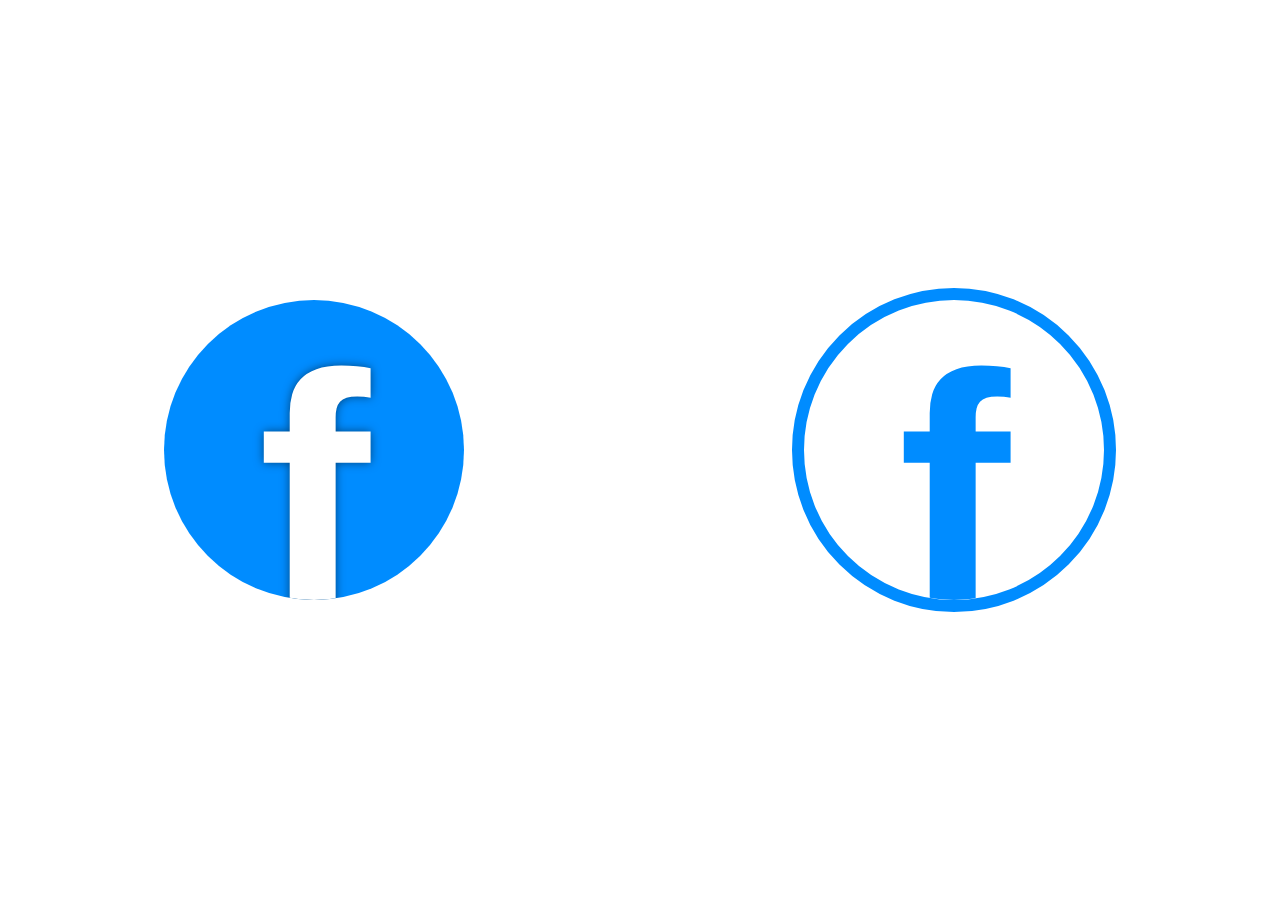
<file: Facebook Logo/index.html>
<!DOCTYPE html>
<html lang="en">
<head>
    <meta charset="UTF-8">
    <meta http-equiv="X-UA-Compatible" content="IE=edge">
    <meta name="viewport" content="width=device-width, initial-scale=1.0">
    <title>Facebook Logo Design</title>
    <link rel="stylesheet" href="style.css">
</head>
<body>
    <div class="logo"><h1>f</h1></div>
    <div class="logo2"><h1>f</h1></div>
</body>
</html>
</file>
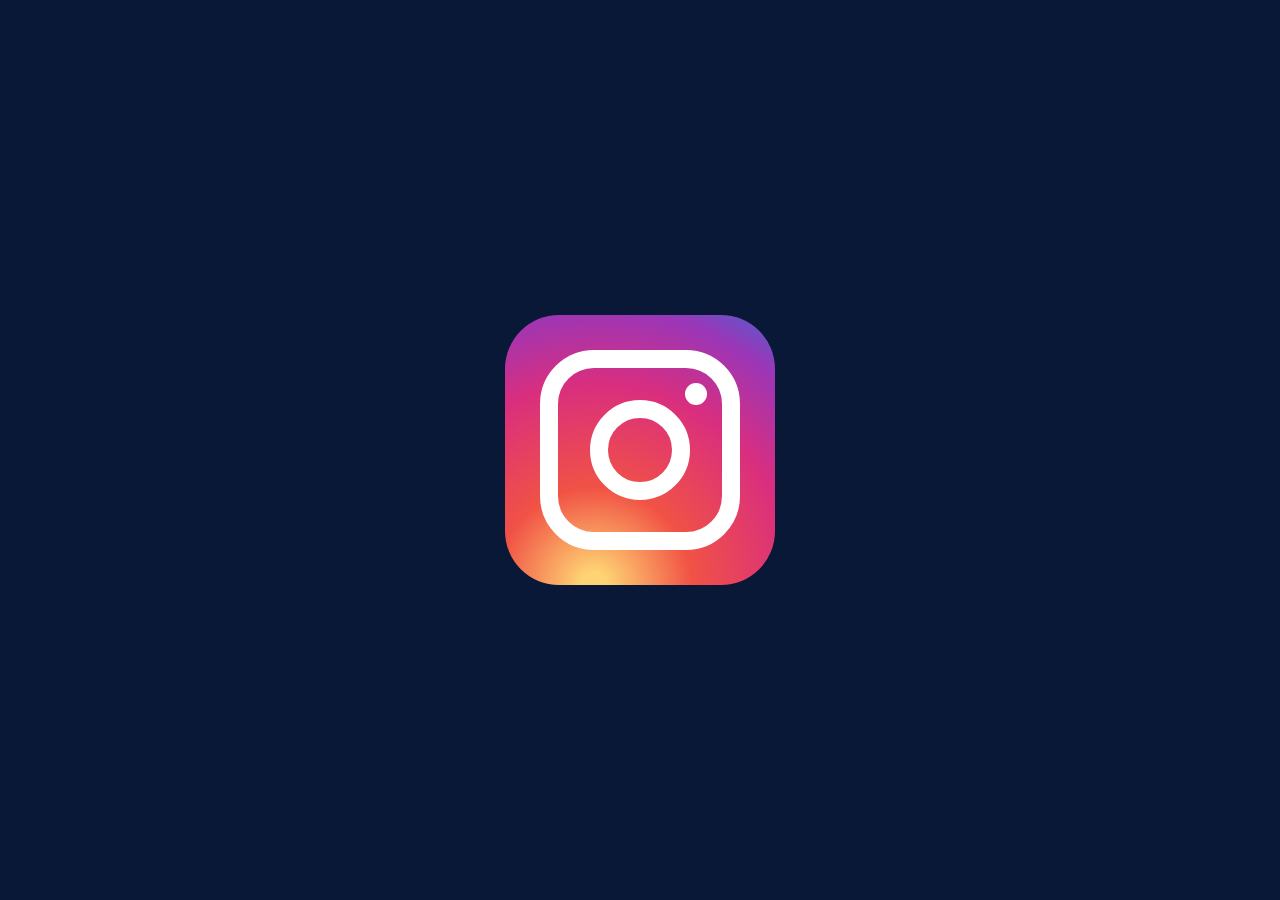
<file: Instagram Logo/index.html>
<!DOCTYPE html>
<html lang="en">
<head>
    <meta charset="UTF-8">
    <meta http-equiv="X-UA-Compatible" content="IE=edge">
    <meta name="viewport" content="width=device-width, initial-scale=1.0">
    <title>Instagram Logo Design</title>
    <link rel="stylesheet" href="style.css">
</head>
<body>
    <div class="container">
        <div class="insta">
            <div class="insta-inner">
                <div class="insta-inner2">
                    
                </div>
            </div>
        </div>
    </div>
</body>
</html>
</file>
<file: Facebook Logo/style.css>
*{
    margin: 0;
    padding: 0;
    font-family: sans-serif;
}

body{
    display: flex;
    align-items: center;
    justify-content: space-around;
    min-height: 100vh;
}

.logo{
    position: relative;
    width: 300px;
    height: 300px;
    background: rgb(0, 140, 255);
    border-radius: 100%;
    overflow: hidden;
}

.logo h1{
    font-size: 21em;
    color: white;
    text-align: center;
    text-shadow: 0 0 10px rgba(0, 0, 0, 0.5);
}

.logo2{
    position: relative;
    width: 300px;
    height: 300px;
    background: white;
    border: 12px solid rgb(0, 140, 255);
    border-radius: 100%;
    overflow: hidden;
}

.logo2 h1{
    font-size: 21em;
    color: rgb(0, 140, 255);
    text-align: center;
}
</file>
<file: Instagram Logo/style.css>
*{
    margin: 0;
    padding: 0;
    box-sizing: border-box;
}
.container{
    width: 100%;
    height: 100vh;
    background-color: #091836;
    display: flex;
    align-items: center;
    justify-content: center;
}
.insta{
    width: 270px;
    height: 270px;
    background: radial-gradient(circle at 33% 100%, #fed373 4%, #f15245 30%, #d92e7f 62%, #9b36b7 85%, #515ecf);
    border-radius: 54px;
    display: flex;
    align-items: center;
    justify-content: center;
}
.insta-inner{
    width: 200px;
    height: 200px;
    border: 18px solid #fff;
    border-radius: 54px;
    display: flex;
    align-items: center;
    justify-content: center;
    position: relative;
}
.insta-inner2{
    width: 100px;
    height: 100px;
    border: 18px solid #fff;
    border-radius: 50%;
}
.insta-inner::after{
    content:"";
    background: white;
    width: 22px;
    height: 22px;
    border-radius: 50%;
    position: absolute;
    top: 15px;
    right: 15px;
}
</file>
